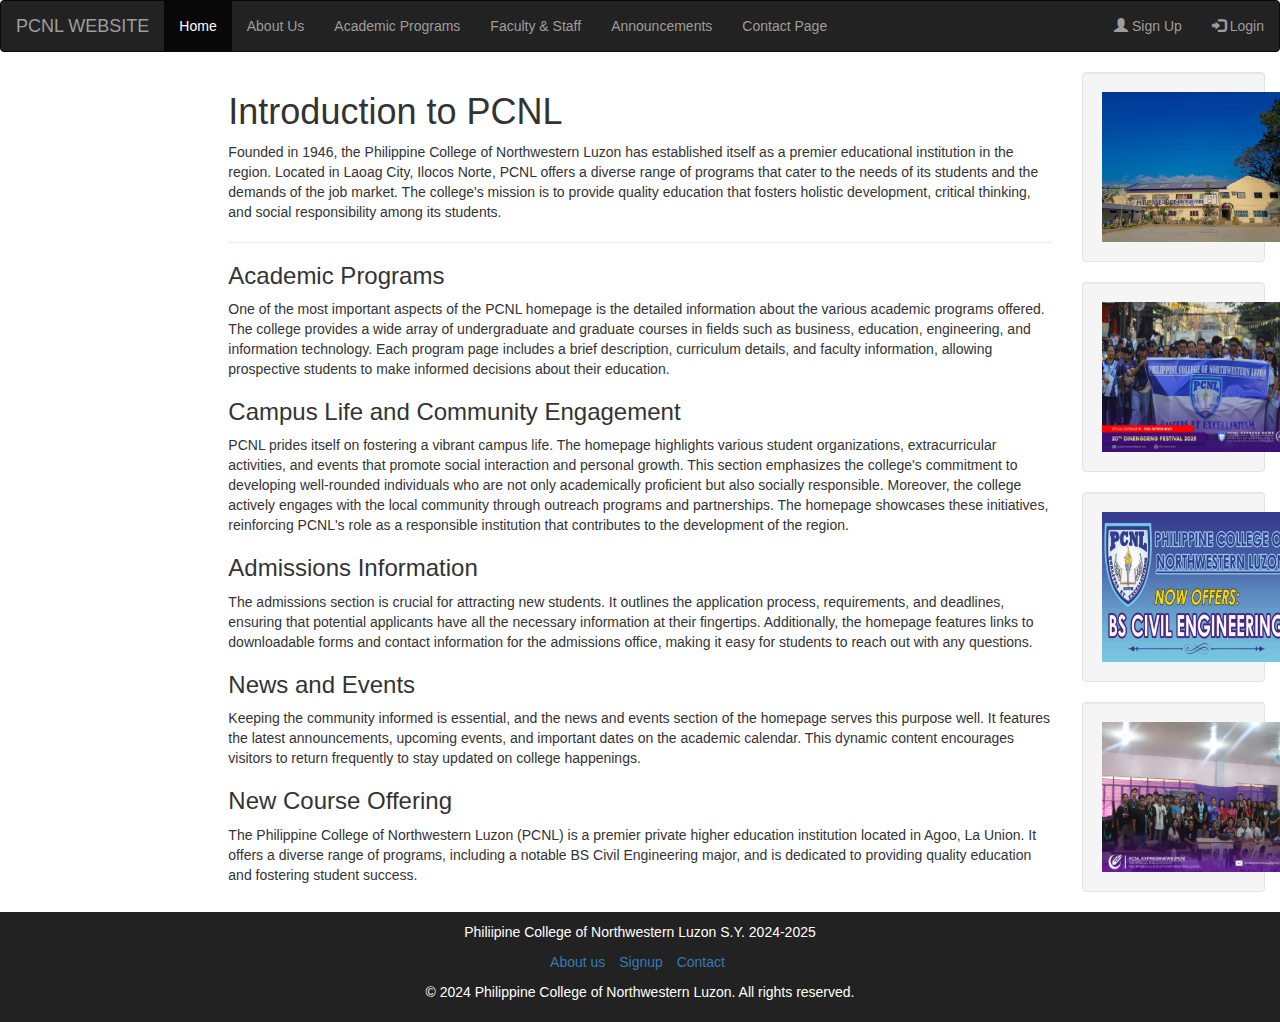
<file: index.html>
<!DOCTYPE html>
<html lang="en">
<head>
  <title>Bootstrap Example</title>
  <meta charset="utf-8">
  <meta name="viewport" content="width=device-width, initial-scale=1">
  <link rel="stylesheet" href="https://maxcdn.bootstrapcdn.com/bootstrap/3.4.1/css/bootstrap.min.css">
  <script src="https://ajax.googleapis.com/ajax/libs/jquery/3.7.1/jquery.min.js"></script>
  <script src="https://maxcdn.bootstrapcdn.com/bootstrap/3.4.1/js/bootstrap.min.js"></script>
  <style>
    .body{
    background-image: url("skwelahan.jpg");
      background-repeat: no-repeat;
      background-attachment: fixed;  
      background-size:cover;
      min-height: 100vh; /* Full height of screen */
  display: flex;
  flex-direction: column;
    }
  </style>
</head>
<body>
  <nav class="navbar navbar-inverse">
    <div class="container-fluid">
      <div class="navbar-header">
        <a class="navbar-brand" href="#">PCNL WEBSITE</a>
      </div>
      <ul class="nav navbar-nav">
        <li class="active"><a href="index.html">Home</a></li>
        <li><a href="aboutus.html">About Us</a></li>
        <li><a href="academic.html">Academic Programs</a></li>
        <li><a href="facultie.html">Faculty & Staff</a></li> 
        <li><a href="announcement.html">Announcements </a></li>
        <li><a href="contactpage.html">Contact Page</a></li>
      </ul>
      <ul class="nav navbar-nav navbar-right">
        <li><a href="signup.html"><span class="glyphicon glyphicon-user"></span> Sign Up</a></li>
        <li><a href="signup.html"><span class="glyphicon glyphicon-log-in"></span> Login</a></li>
      </ul>
    </div>
  </nav>

  
<div class="container-fluid text-center">    
  <div class="row content">
    <div class="col-sm-2">
      <div class="social-icons">
        <a href="https://www.facebook.com/" class="text-primary"><i class="fab fa-facebook-f"></i></a>
        <a href="https://www.instagram.com/" class="text-danger"><i class="fab fa-instagram"></i></a>
        <a href="https://www.x.com/" class="text-info"><i class="fab fa-twitter"></i></a>
    </div>
    </div>
    <div class="col-sm-8 text-left"> 
      <h1>Introduction to PCNL</h1>
      <p>Founded in 1946, the Philippine College of Northwestern Luzon has established itself as a premier educational institution in the region. Located in Laoag City, Ilocos Norte, PCNL offers a diverse range of programs that cater to the needs of its students and the demands of the job market. The college's mission is to provide quality education that fosters holistic development, critical thinking, and social responsibility among its students.</p>
      <hr>
      <h3>Academic Programs</h3>
      <p>One of the most important aspects of the PCNL homepage is the detailed information about the various academic programs offered. The college provides a wide array of undergraduate and graduate courses in fields such as business, education, engineering, and information technology. Each program page includes a brief description, curriculum details, and faculty information, allowing prospective students to make informed decisions about their education.</p>
      <h3>Campus Life and Community Engagement</h3>
      <p>PCNL prides itself on fostering a vibrant campus life. The homepage highlights various student organizations, extracurricular activities, and events that promote social interaction and personal growth. This section emphasizes the college's commitment to developing well-rounded individuals who are not only academically proficient but also socially responsible. Moreover, the college actively engages with the local community through outreach programs and partnerships. The homepage showcases these initiatives, reinforcing PCNL's role as a responsible institution that contributes to the development of the region.</p>
      <h3>Admissions Information</h3>
      <p>The admissions section is crucial for attracting new students. It outlines the application process, requirements, and deadlines, ensuring that potential applicants have all the necessary information at their fingertips. Additionally, the homepage features links to downloadable forms and contact information for the admissions office, making it easy for students to reach out with any questions.</p>
      <h3>News and Events</h3>
      <p>Keeping the community informed is essential, and the news and events section of the homepage serves this purpose well. It features the latest announcements, upcoming events, and important dates on the academic calendar. This dynamic content encourages visitors to return frequently to stay updated on college happenings.</p>
      <h3>New Course Offering</h3>
      <p>The Philippine College of Northwestern Luzon (PCNL) is a premier private higher education institution located in Agoo, La Union. It offers a diverse range of programs, including a notable BS Civil Engineering major, and is dedicated to providing quality education and fostering student success.</p>
      
    </div>
    <div class="col-sm-2">
      <div class="well">
      <img src="skwelahan.jpg" alt="img-responsive" style="height:150px;width:190px;">
      </div>
      <div class="well">
        <img src="dinengdeng.jpg" alt="img-responsive" style="height:150px;width:190px;">
      </div>
      <div class="well">
        <img src="bsce.jpg" alt="img-responsive" style="height:150px;width:190px;">
      </div>
      <div class="well">
        <img src="announcement.jpg" alt="img-responsive" style="height:150px;width:190px;">
      </div>
    </div>
  </div>
</div>
<style>

main {
  flex: 1; 
}

footer {
  background-color: #222; 
  color: white;
  text-align: center;
  padding: 10px 0;
}
</style>
<footer class="footer text-center">
  <div class="container">
      <p class="mb-1">Philiipine College of Northwestern Luzon S.Y. 2024-2025</p>
      <ul class="list-inline">
          <li class="list-inline-item"><a href="aboutus.html">About us</a></li>
          <li class="list-inline-item"><a href="signup.html">Signup</a></li>
          <li class="list-inline-item"><a href="contactpage.html">Contact</a></li>
      </ul>
      <div class="social-icons">
        <a href="https://www.facebook.com/" class="text-primary"><i class="fab fa-facebook-f"></i></a>
        <a href="https://www.instagram.com/" class="text-danger"><i class="fab fa-instagram"></i></a>
        <a href="https://www.x.com/" class="text-info"><i class="fab fa-twitter"></i></a>
    </div>
      <p class="mt-3 mb-0">&copy; 2024 Philippine College of Northwestern Luzon. All rights reserved.</p>
  </div>
</footer>

</body>
</html>
</file>
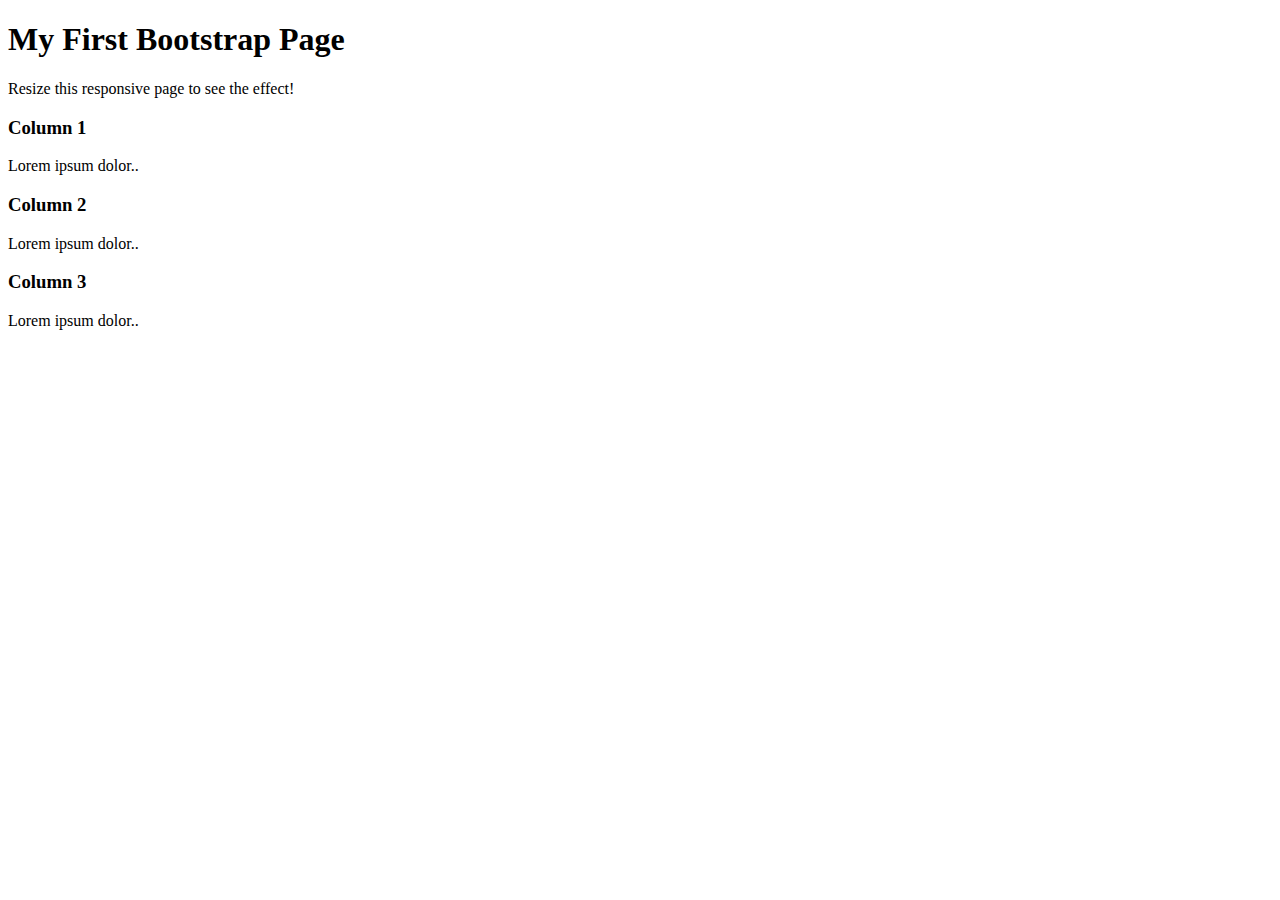
<file: css/index.html>
<!DOCTYPE html>
<html>
    <head>
        <title>RONEL</title>
        <body>
            <div class="jumbotron text-center">
  <h1>My First Bootstrap Page</h1>
  <p>Resize this responsive page to see the effect!</p>
</div>

<div class="container">
  <div class="row">
    <div class="col-sm-4">
      <h3>Column 1</h3>
      <p>Lorem ipsum dolor..</p>
    </div>
    <div class="col-sm-4">
      <h3>Column 2</h3>
      <p>Lorem ipsum dolor..</p>
    </div>
    <div class="col-sm-4">
      <h3>Column 3</h3>
      <p>Lorem ipsum dolor..</p>
    </div>
  </div>
</div>
        </body>
    </head>
</html>
</file>
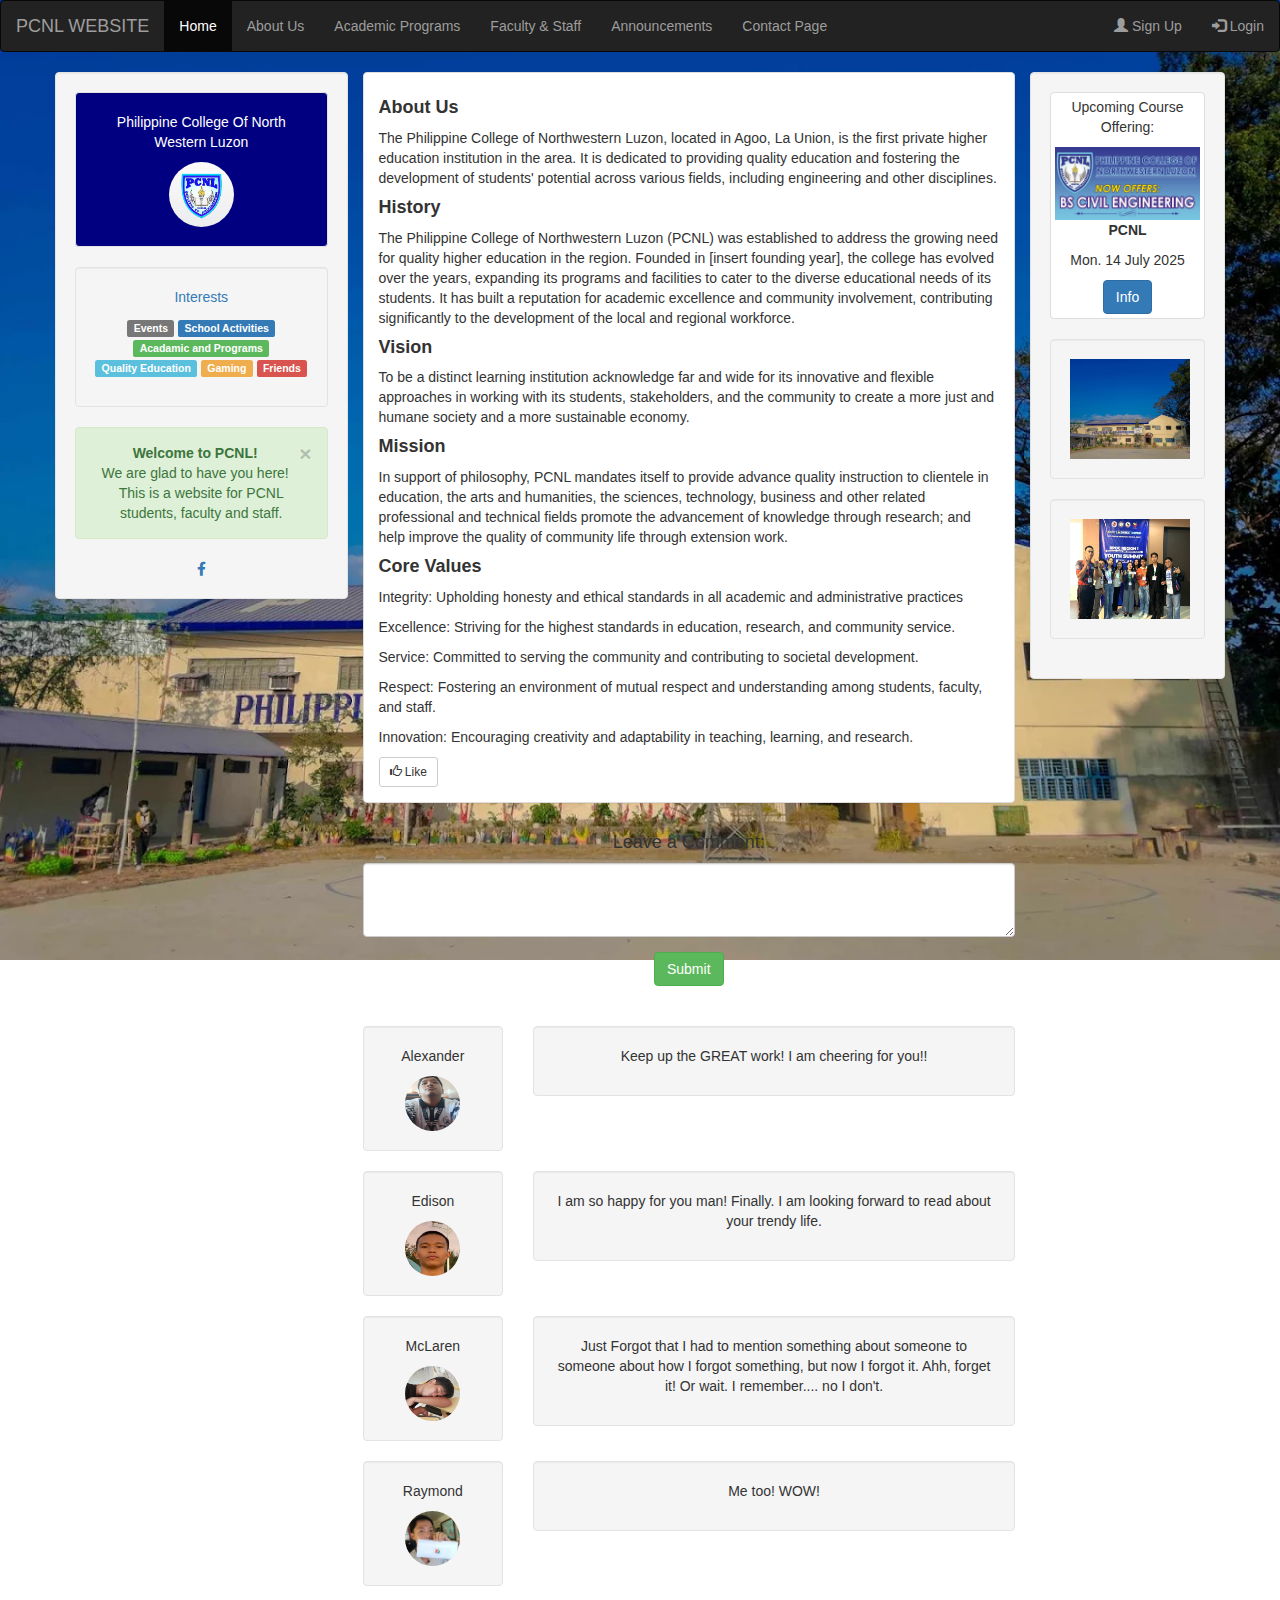
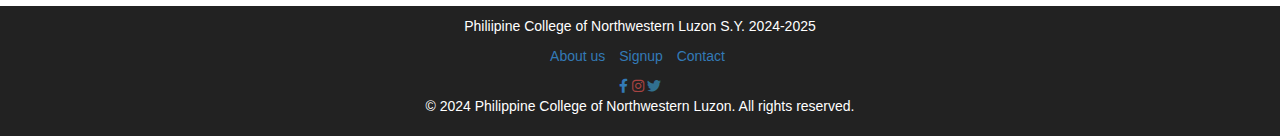
<file: aboutus.html>
<!DOCTYPE html>
<html lang="en">
<head>
  <body>
  <title>Bootstrap Example</title>
  <meta charset="utf-8">
  <meta name="viewport" content="width=device-width, initial-scale=1.0">
  <link rel="stylesheet" href="https://maxcdn.bootstrapcdn.com/bootstrap/3.4.1/css/bootstrap.min.css">
  <link rel="stylesheet" href="https://cdnjs.cloudflare.com/ajax/libs/font-awesome/6.0.0-beta3/css/all.min.css">
  <script src="https://ajax.googleapis.com/ajax/libs/jquery/3.7.1/jquery.min.js"></script>
  <script src="https://maxcdn.bootstrapcdn.com/bootstrap/3.4.1/js/bootstrap.min.js"></script>
</head>

<nav class="navbar navbar-inverse">
    <div class="container-fluid">
      <div class="navbar-header">
        <a class="navbar-brand" href="#">PCNL WEBSITE</a>
      </div>
      <ul class="nav navbar-nav">
        <li class="active"><a href="index.html">Home</a></li>
        <li><a href="aboutus.html">About Us</a></li>
        <li><a href="academic.html">Academic Programs</a></li>
        <li><a href="facultie.html">Faculty & Staff</a></li> 
        <li><a href="announcement.html">Announcements </a></li>
        <li><a href="contactpage.html">Contact Page</a></li>
      </ul>
      <ul class="nav navbar-nav navbar-right">
        <li><a href="signup.html"><span class="glyphicon glyphicon-user"></span> Sign Up</a></li>
        <li><a href="signup.html"><span class="glyphicon glyphicon-log-in"></span> Login</a></li>
      </ul>
    </div>
  </nav>
  <style>
         
    body {
      background-image: url('skwelahan.jpg');
      background-repeat: no-repeat;
      background-attachment: fixed;  
      background-size:cover;
    }
    </style>
 <div class="container text-center">    
  <div class="row">
    <div class="col-sm-3 well">
      <div class="well" style="background-color:navy;">
        <p style="color:white">Philippine College Of North Western Luzon</p>
        <img src="logo.jpg" class="img-circle" height="65" width="65" alt="Avatar">
      </div>
      <div class="well">
        <p><a href="#">Interests</a></p>
        <p>
          <span class="label label-default">Events</span>
          <span class="label label-primary">School Activities</span>
          <span class="label label-success">Acadamic and Programs</span>
          <span class="label label-info">Quality Education</span>
          <span class="label label-warning">Gaming</span>
          <span class="label label-danger">Friends</span>
        </p>
      </div>
      <div class="alert alert-success fade in">
        <a href="#" class="close" data-dismiss="alert" aria-label="close">×</a>
        <p><strong>Welcome to PCNL!</strong></p>
        We are glad to have you here! This is a website for PCNL students, faculty and staff. 
      </div>
      <a href="https://www.facebook.com/pcnlsscupdates" class="text-primary"><i class="fab fa-facebook-f"></i></a>
    </div>
    <div class="col-sm-7">
    
      <div class="row">
        <div class="col-sm-12">
          <div class="panel panel-default text-left">
            <div class="panel-body">
              <h4 style="font-weight: bold;"contenteditable="true">About Us</h4>
              <p>The Philippine College of Northwestern Luzon, located in Agoo, La Union, is the first private higher education institution in the area. It is dedicated to providing quality education and fostering the development of students' potential across various fields, including engineering and other disciplines.</p>
              <h4  style="font-weight: bold;"contenteditable="true">History</h4>
              <p>The Philippine College of Northwestern Luzon (PCNL) was established to address the growing need for quality higher education in the region. Founded in [insert founding year], the college has evolved over the years, expanding its programs and facilities to cater to the diverse educational needs of its students. It has built a reputation for academic excellence and community involvement, contributing significantly to the development of the local and regional workforce.</p>
              <h4 style="font-weight: bold;">Vision</h4>
              <p>To be a distinct learning institution acknowledge far and wide for its innovative and flexible approaches in working with its students, stakeholders, and the community to create a more just and humane society and a more sustainable economy.</p>
              <h4 style="font-weight: bold;">Mission</h4>
              <p>In support of philosophy, PCNL mandates itself to provide advance quality instruction to clientele in education, the arts and humanities, the sciences, technology, business and other related professional and technical fields promote the advancement of knowledge through research; and help improve the quality of community life through extension work.</p>
              <h4 style="font-weight: bold;">Core Values</h4>
                <p>Integrity: Upholding honesty and ethical standards in all academic and administrative practices</p>
                <p>Excellence: Striving for the highest standards in education, research, and community service.</p>
                <p>Service: Committed to serving the community and contributing to societal development.</p>
                <p>Respect: Fostering an environment of mutual respect and understanding among students, faculty, and staff.</p>
                <p>Innovation: Encouraging creativity and adaptability in teaching, learning, and research.</p>
              <button type="button" class="btn btn-default btn-sm">
                <span class="glyphicon glyphicon-thumbs-up"></span> Like
              </button>     
            </div>
          </div>
        </div>
      </div>
      <h4>Leave a Comment:</h4>
      <form role="form">
        <div class="form-group">
          <textarea class="form-control" rows="3" required></textarea>
        </div>
        <button type="submit" class="btn btn-success">Submit</button>
      </form>
      <br><br>
      
      <div class="row">
        <div class="col-sm-3">
          <div class="well">
           <p>Alexander</p>
           <img src="bulog.jpg" class="img-circle" height="55" width="55" alt="Avatar">
          </div>
        </div>
        <div class="col-sm-9">
          <div class="well">
            <p>Keep up the GREAT work! I am cheering for you!!</p>
          </div>
        </div>
      </div>
      <div class="row">
        <div class="col-sm-3">
          <div class="well">
           <p>Edison</p>
           <img src="edison.jpg" class="img-circle" height="55" width="55" alt="Avatar">
          </div>
        </div>
        <div class="col-sm-9">
          <div class="well">
            <p>I am so happy for you man! Finally. I am looking forward to read about your trendy life.</p>
          </div>
        </div>
      </div>
      <div class="row">
        <div class="col-sm-3">
          <div class="well">
           <p>McLaren</p>
           <img src="mclaren.jpg" class="img-circle" height="55" width="55" alt="Avatar">
          </div>
        </div>
        <div class="col-sm-9">
          <div class="well">
            <p>Just Forgot that I had to mention something about someone to someone about how I forgot something, but now I forgot it. Ahh, forget it! Or wait. I remember.... no I don't.</p>
          </div>
        </div>
      </div>
      <div class="row">
        <div class="col-sm-3">
          <div class="well">
           <p>Raymond</p>
           <img src="raymond.jpg" class="img-circle" height="55" width="55" alt="Avatar">
          </div>
        </div>
        <div class="col-sm-9">
          <div class="well">
            <p>Me too! WOW!</p>
          </div>
        </div>
      </div>     
    </div>
    <div class="col-sm-2 well">
      <div class="thumbnail">
        <p>Upcoming Course Offering:</p>
        <img src="bsce.jpg" alt="Civil Engineering" width="400" height="300">
        <p><strong>PCNL</strong></p>
        <p>Mon. 14 July 2025</p>
        <button class="btn btn-primary">Info</button>
      </div>      
      <div class="well">
        <img src="skwelahan.jpg" alt="img-responsive" style="height:100px;width:120px;">
      </div>
      <div class="well">
        <img src="4.jpg" alt="img-responsive" style="height:100px;width:120px;">
      </div>
    </div>
  </div>
</div>

  <style>
    body {
    min-height: 100vh; /* Full height of screen */
    display: flex;
    flex-direction: column;
}

main {
    flex: 1; 
}

footer {
    background-color: #222; 
    color: white;
    text-align: center;
    padding: 10px 0;
}
  </style>
  <footer class="footer text-center">
    <div class="container">
        <p class="mb-1">Philiipine College of Northwestern Luzon S.Y. 2024-2025</p>
        <ul class="list-inline">
            <li class="list-inline-item"><a href="aboutus.html">About us</a></li>
            <li class="list-inline-item"><a href="signup.html">Signup</a></li>
            <li class="list-inline-item"><a href="contactpage.html">Contact</a></li>
        </ul>
        <div class="social-icons">
          <a href="https://www.facebook.com/" class="text-primary"><i class="fab fa-facebook-f"></i></a>
          <a href="https://www.instagram.com/" class="text-danger"><i class="fab fa-instagram"></i></a>
          <a href="https://www.x.com/" class="text-info"><i class="fab fa-twitter"></i></a>
      </div>
        <p class="mt-3 mb-0">&copy; 2024 Philippine College of Northwestern Luzon. All rights reserved.</p>
    </div>
  </footer>
</file>
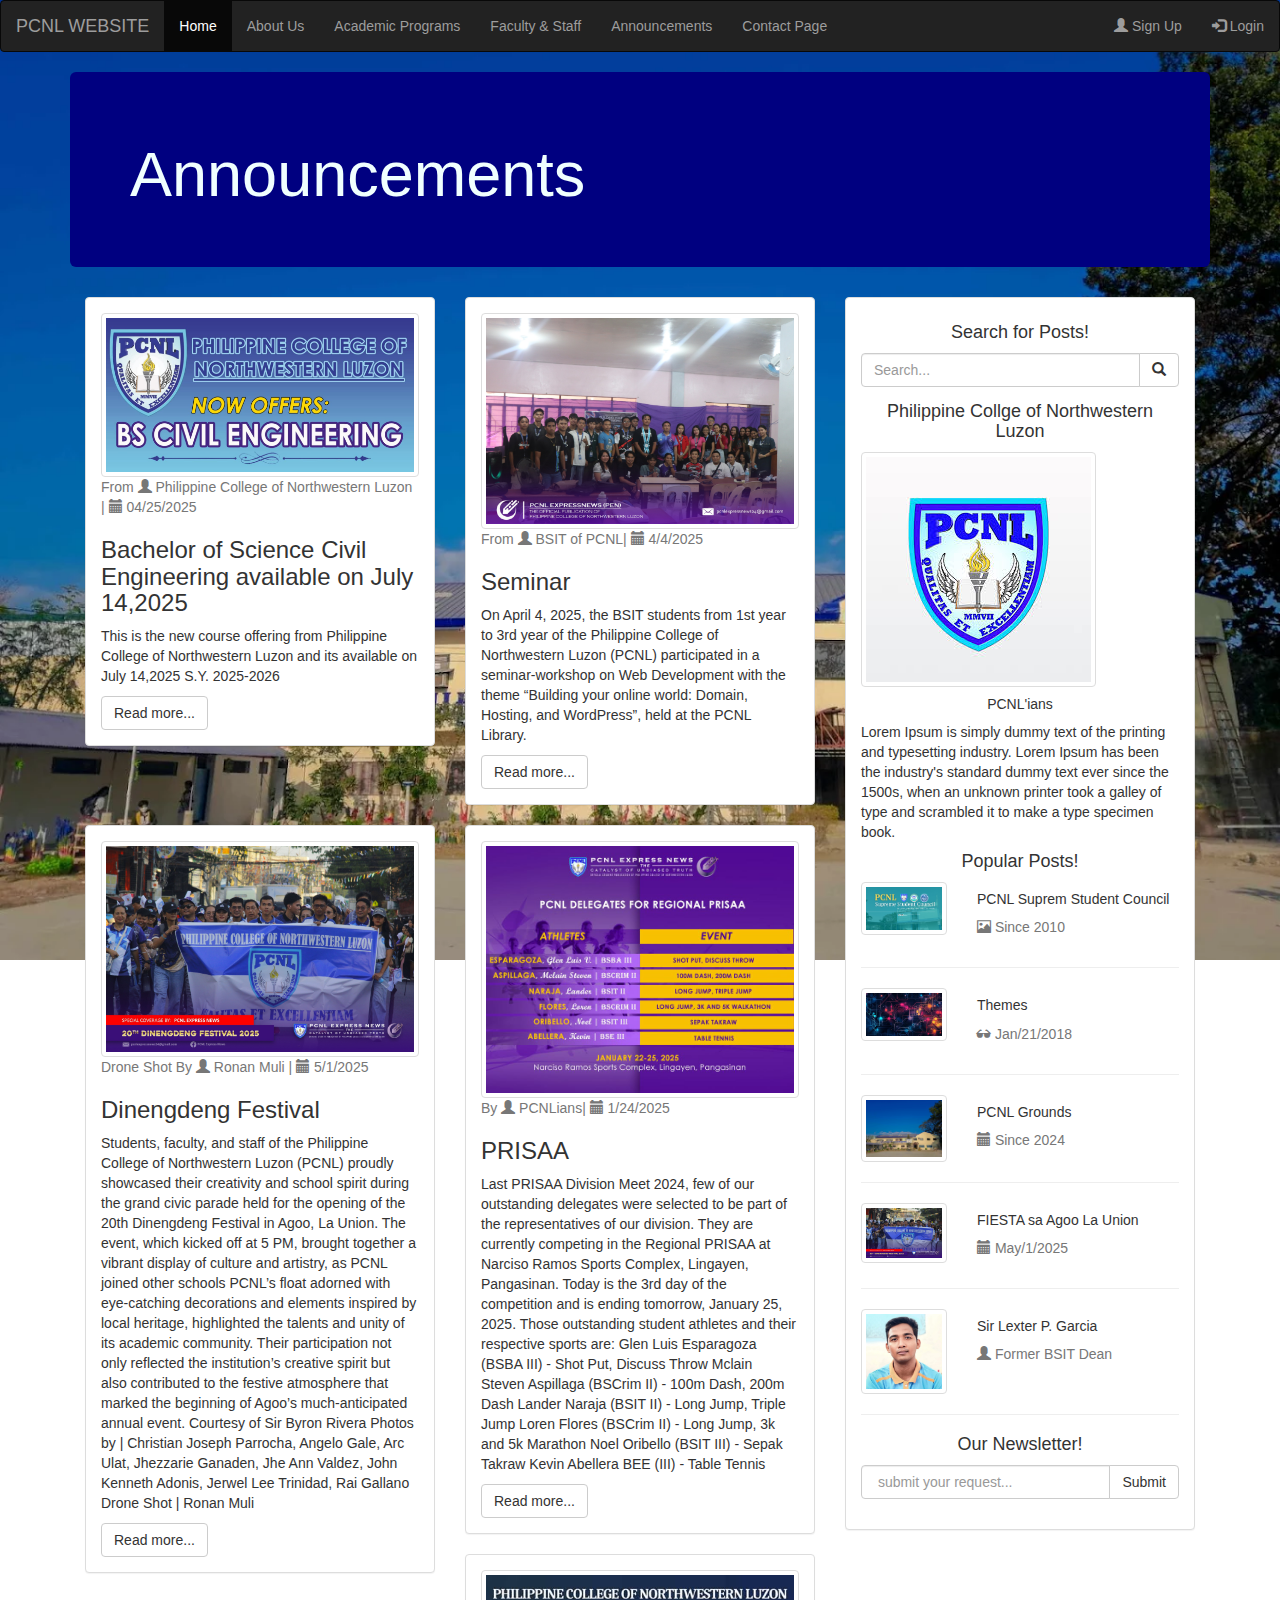
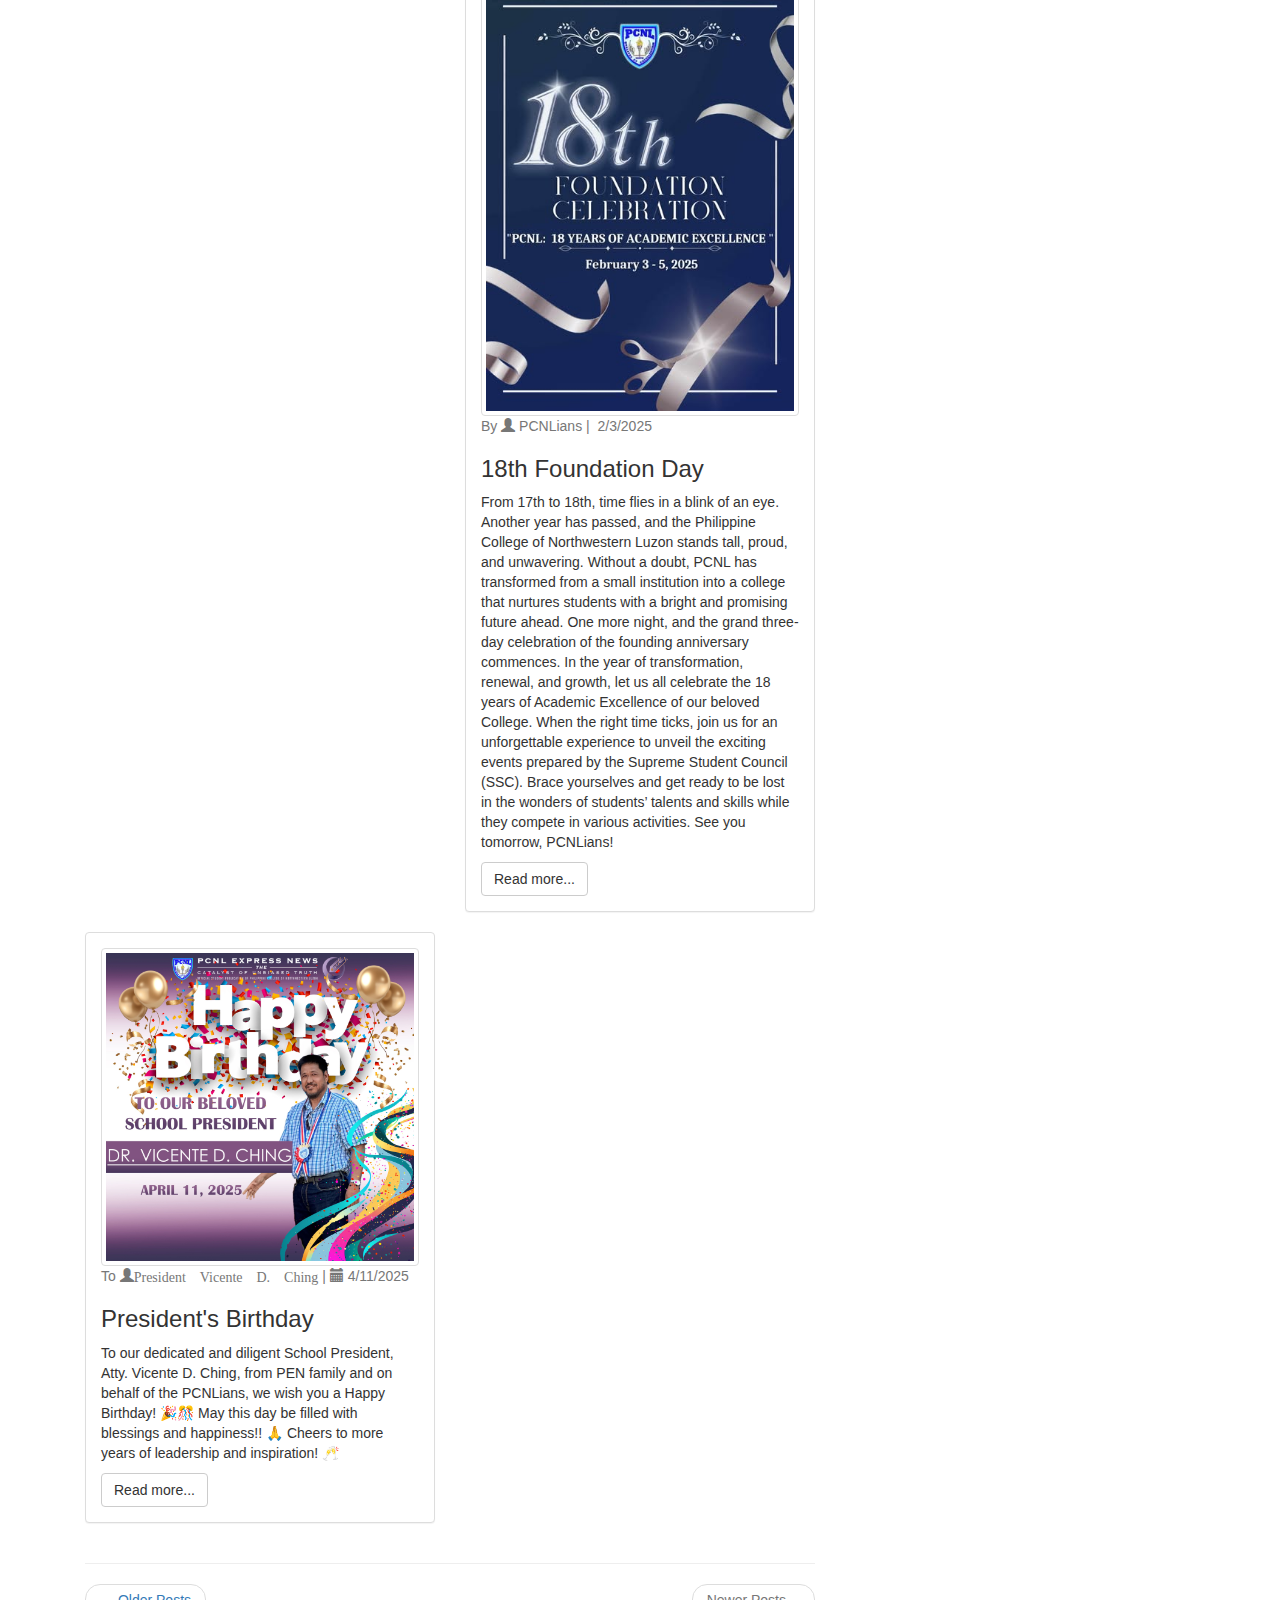
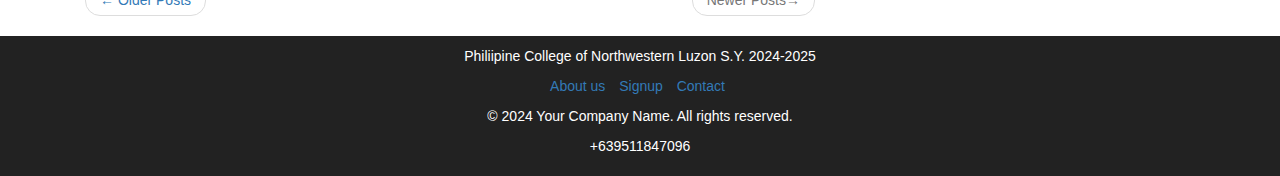
<file: announcement.html>
<!DOCTYPE html>
<html lang="en">
<head>
  <body>
  <title>Bootstrap Example</title>
  <meta charset="utf-8">
  <meta name="viewport" content="width=device-width, initial-scale=1.0">
  <link rel="stylesheet" href="https://maxcdn.bootstrapcdn.com/bootstrap/3.4.1/css/bootstrap.min.css">
  <script src="https://ajax.googleapis.com/ajax/libs/jquery/3.7.1/jquery.min.js"></script>
  <script src="https://maxcdn.bootstrapcdn.com/bootstrap/3.4.1/js/bootstrap.min.js"></script>
</head>
</body>
<nav class="navbar navbar-inverse">
    <div class="container-fluid">
      <div class="navbar-header">
        <a class="navbar-brand" href="#">PCNL WEBSITE</a>
      </div>
      <ul class="nav navbar-nav">
        <li class="active"><a href="index.html">Home</a></li>
        <li><a href="aboutus.html">About Us</a></li>
        <li><a href="academic.html">Academic Programs</a></li>
        <li><a href="facultie.html">Faculty & Staff</a></li> 
        <li><a href="announcement.html">Announcements </a></li>
        <li><a href="contactpage.html">Contact Page</a></li>
      </ul>
      <ul class="nav navbar-nav navbar-right">
        <li><a href="signup.html"><span class="glyphicon glyphicon-user"></span> Sign Up</a></li>
        <li><a href="signup.html"><span class="glyphicon glyphicon-log-in"></span> Login</a></li>
      </ul>
    </div>
  </nav>
  <style>
         
    body {
      background-image: url('skwelahan.jpg');
      background-repeat: no-repeat;
      background-attachment: fixed;  
      background-size:cover;
    }
    </style>
    <style>
        body {
          display: flex;
          flex-direction: column;
        }
        main {
      flex: 1; 
    }
    
    footer {
      background-color: #222; 
      color: white;
      text-align: center;
      padding: 10px 0;
    }
      </style>
    </head>
    
    <body>
      <section class="container">
        <div class="jumbotron" style="background-color: navy;">
          <h1 style="color: azure;">Announcements</h1>
        </div>
      </section>
      
      <div class="container">
        <div class="col-sm-6 col-md-8 col-lg-8">
          <div class="row">
            <div class="col-xs-12 col-sm-12 col-md-6 col-lg-6">
              <div class="panel panel-default">
                <div class="panel-body">
                  <img src="bsce.jpg" alt="" class="img-thumbnail img-responsive">
                  <p class="text-muted">From <span class="glyphicon glyphicon-user" aria-hidden="true"></span> Philippine College of Northwestern Luzon | <span class="glyphicon glyphicon-calendar" aria-hidden="true"></span> 04/25/2025</p>
                  <h3>Bachelor of Science Civil Engineering available on July 14,2025</h3>
                  <p>This is the new course offering from Philippine College of Northwestern Luzon and its available on July 14,2025 S.Y. 2025-2026</p>
                  <a href="javascript: void(0);" class="btn btn-default">Read more...</a>
                </div>
              </div>
            </div>
            <div class="col-xs-12 col-sm-12 col-md-6 col-lg-6">
              <div class="panel panel-default">
                <div class="panel-body">
                  <img src="announcement.jpg" alt="" class="img-thumbnail img-responsive">
                  <p class="text-muted">From <span class="glyphicon glyphicon-user" aria-hidden="true"></span> BSIT of PCNL| <span class="glyphicon glyphicon-calendar" aria-hidden="true"></span> 4/4/2025</p>
                  <h3>Seminar</h3>
                  <p>On April 4, 2025, the BSIT students from 1st year to 3rd year of the Philippine College of Northwestern Luzon (PCNL) participated in a seminar-workshop on Web Development with the theme “Building your online world: Domain, Hosting, and WordPress”, held at the PCNL Library.</p>
                  <a href="javascript: void(0);" class="btn btn-default">Read more...</a>
                </div>
              </div>
            </div>
            <div class="col-xs-12 col-sm-12 col-md-6 col-lg-6">
              <div class="panel panel-default">
                <article class="panel-body">
                  <img src="dinengdeng.jpg" alt="" class="img-thumbnail img-responsive">
                  <p class="text-muted">Drone Shot By <span class="glyphicon glyphicon-user" aria-hidden="true"></span> Ronan Muli | <span class="glyphicon glyphicon-calendar" aria-hidden="true"></span> 5/1/2025</p>
                  <h3>Dinengdeng Festival</h3>
                  <p>Students, faculty, and staff of the Philippine College of Northwestern Luzon (PCNL) proudly showcased their creativity and school spirit during the grand civic parade held for the opening of the 20th Dinengdeng Festival in Agoo, La Union. The event, which kicked off at 5 PM, brought together a vibrant display of culture and artistry, as PCNL joined other schools PCNL’s float adorned with eye-catching decorations and elements inspired by local heritage, highlighted the talents and unity of its academic community. Their participation not only reflected the institution’s creative spirit but also contributed to the festive atmosphere that marked the beginning of Agoo’s much-anticipated annual event.
                    Courtesy of Sir Byron Rivera
                    Photos by | Christian Joseph Parrocha, Angelo Gale, Arc Ulat, Jhezzarie Ganaden, Jhe Ann Valdez, John Kenneth Adonis, Jerwel Lee Trinidad, Rai Gallano
                    Drone Shot | Ronan Muli</p>
                  <a href="javascript: void(0);" class="btn btn-default">Read more...</a>
                </article>
              </div>
            </div>
            
            <div class="col-xs-12 col-sm-12 col-md-6 col-lg-6">
              <div class="panel panel-default">
                <article class="panel-body">
                  <img src="prisaa.jpg" alt="Images" class="img-thumbnail img-responsive">
                  <p class="text-muted">By <span class="glyphicon glyphicon-user" aria-hidden="true"></span> PCNLians| <span class="glyphicon glyphicon-calendar" aria-hidden="true"></span> 1/24/2025</p>
                  <h3>PRISAA</h3>
                  <p>Last PRISAA Division Meet 2024, few of our outstanding delegates were selected to be part of the representatives of our division. They are currently competing in the Regional PRISAA at Narciso Ramos Sports Complex, Lingayen, Pangasinan. Today is the 3rd day of the competition and is ending tomorrow, January 25, 2025.
                    Those outstanding student athletes and their respective sports are:
                    Glen Luis Esparagoza (BSBA III) - Shot Put, Discuss Throw 
                    Mclain Steven Aspillaga (BSCrim II) - 100m Dash, 200m Dash
                    Lander Naraja (BSIT II) - Long Jump, Triple Jump
                    Loren Flores (BSCrim II) - Long Jump, 3k and 5k Marathon
                    Noel Oribello (BSIT III) - Sepak Takraw 
                    Kevin Abellera BEE (III) - Table Tennis </p>
                  <a href="javascript: void(0);" class="btn btn-default">Read more...</a>
                </article>
              </div>
            </div>
            
            <div class="col-xs-12 col-sm-12 col-md-6 col-lg-6">
              <div class="panel panel-default">
                <article class="panel-body">
                  <img src="foundation7.jpg" alt="" class="img-thumbnail img-responsive">
                  <p class="text-muted">By <span class="glyphicon glyphicon-user" aria-hidden="true"></span> PCNLians | <span class="glyphicon glyphicon-school" aria-hidden="true"></span> 2/3/2025</p>
                  <h3>18th Foundation Day</h3>
                  <p>From 17th to 18th, time flies in a blink of an eye. Another year has passed, and the Philippine College of Northwestern Luzon stands tall, proud, and unwavering. Without a doubt, PCNL has transformed from a small institution into a college that nurtures students with a bright and promising future ahead. 
                    One more night, and the grand three-day celebration of the founding anniversary commences. In the year of transformation, renewal, and growth, let us all celebrate the 18 years of Academic Excellence of our beloved College. 
                    When the right time ticks, join us for an unforgettable experience to unveil the exciting events prepared by the Supreme Student Council (SSC). Brace yourselves and get ready to be lost in the wonders of students’ talents and skills while they compete in various activities. 
                    See you tomorrow, PCNLians!</p>
                  <a href="javascript: void(0);" class="btn btn-default">Read more...</a>
                </article>
              </div>
            </div>
            <div class="col-xs-12 col-sm-12 col-md-6 col-lg-6">
              <div class="panel panel-default">
                <article class="panel-body">
                  <img src="president.jpg" alt="" class="img-thumbnail img-responsive">
                  <p class="text-muted">To <span class="glyphicon glyphicon-user" aria-hidden="true">President Vicente D. Ching</span>  | <span class="glyphicon glyphicon-calendar" aria-hidden="true"></span> 4/11/2025</p>
                  <h3>President's Birthday</h3>
                  <p>To our dedicated and diligent School President, Atty. Vicente D. Ching, from PEN family and on behalf of the PCNLians, we wish you a Happy Birthday! 🎉🎊
                    May this day be filled with blessings and happiness!! 🙏 Cheers to more years of leadership and inspiration! 🥂</p>
                  <a href="javascript: void(0);" class="btn btn-default">Read more...</a>
                </article>
              </div>
            </div>
          </div>
          <hr>
          <div>
            <nav aria-label="...">
              <ul class="pager">
                <li class="previous"><a href="#"><span aria-hidden="true">←</span> Older Posts</a></li>
                <li class="next disabled"><a href="#">Newer Posts<span aria-hidden="true">→</span></a></li>
              </ul>
            </nav>
          </div>
      
        </div>
      
        <div class="col-sm-6 col-md-4 col-lg-4">
          <div class="panel panel-default">
            <div class="panel-body">
      
              <h4 class="text-center">Search for Posts!</h4>
              <form role="Form" method="GET" action="" accept-charset="UTF-8">
                <div class="form-group">
                  <div class="input-group">
                    <input class="form-control" type="text" name="search" placeholder="Search..." required/>
                    <span class="input-group-btn">
                      <button class="btn btn-default" type="submit"><span class="glyphicon glyphicon-search" aria-hidden="true"></span></button>
                    </span>
                  </div>
                </div>
              </form>
      
              <h4 class="text-center">Philippine Collge of Northwestern Luzon</h4>
              <img src="logo.jpg" alt="" class="img-thumbnail img-responsive">
              <h5 class="text-center">PCNL'ians</h5>
              <p>Lorem Ipsum is simply dummy text of the printing and typesetting industry. Lorem Ipsum has been the industry's standard dummy text ever since the 1500s, when an unknown printer took a galley of type and scrambled it to make a type specimen book.</p>
      
              <h4 class="text-center">Popular Posts!</h4>
              <div class="row">
                <div class="col-xs-4 col-sm-4 col-md-4 col-lg-4">
                  <img src="pcnl.png" alt="" class="img-thumbnail img-responsive">
                </div>
                <div class="col-xs-8 col-sm-8 col-md-8 col-lg-8">
                  <h5>PCNL Suprem Student Council</h5>
                  <p class="text-muted"><span class="glyphicon glyphicon-picture" aria-hidden="true"></span> Since 2010</p>
                </div>
              </div>
              <hr>
              <div class="row">
                <div class="col-xs-4 col-sm-4 col-md-4 col-lg-4">
                  <img src="ronel.jpg" alt="" class="img-thumbnail img-responsive">
                </div>
                <div class="col-xs-8 col-sm-8 col-md-8 col-lg-8">
                  <h5>Themes</h5>
                  <p class="text-muted"><span class="glyphicon glyphicon-sunglasses" aria-hidden="true"></span> Jan/21/2018</p>
                </div>
              </div>
              <hr>
              <div class="row">
                <div class="col-xs-4 col-sm-4 col-md-4 col-lg-4">
                  <img src="skwelahan.jpg" alt="" class="img-thumbnail img-responsive">
                </div>
                <div class="col-xs-8 col-sm-8 col-md-8 col-lg-8">
                  <h5>PCNL Grounds</h5>
                  <p class="text-muted"><span class="glyphicon glyphicon-calendar" aria-hidden="true"></span> Since 2024</p>
                </div>
              </div>
              <hr>
              <div class="row">
                <div class="col-xs-4 col-sm-4 col-md-4 col-lg-4">
                  <img src="dinengdeng.jpg" alt="" class="img-thumbnail img-responsive">
                </div>
                <div class="col-xs-8 col-sm-8 col-md-8 col-lg-8">
                  <h5>FIESTA sa Agoo La Union</h5>
                  <p class="text-muted"><span class="glyphicon glyphicon-calendar" aria-hidden="true"></span> May/1/2025</p>
                </div>
              </div>
              <hr>
              <div class="row">
                <div class="col-xs-4 col-sm-4 col-md-4 col-lg-4">
                  <img src="sirlex.jpg" alt="" class="img-thumbnail img-responsive">
                </div>
                <div class="col-xs-8 col-sm-8 col-md-8 col-lg-8">
                  <h5>Sir Lexter P. Garcia</h5>
                  <p class="text-muted"><span class="glyphicon glyphicon-user" aria-hidden="true"></span> Former BSIT Dean</p>
                </div>
              </div>
              <hr>
      
              <h4 class="text-center">Our Newsletter!</h4>
              <form role="Form" method="GET" action="" accept-charset="UTF-8">
                <div class="form-group">
                  <div class="input-group">
                    <input class="form-control" type="text" name="search" placeholder=" submit your request..." required/>
                    <span class="input-group-btn">
                      <button class="btn btn-default" type="submit">Submit</button>
                    </span>
                  </div>
                </div>
              </form>
            </div>
          </div>
        </div>
      </div>
     
      <footer class="footer text-center">
        <div class="container">
            <p class="mb-1">Philiipine College of Northwestern Luzon S.Y. 2024-2025</p>
            <ul class="list-inline">
                <li class="list-inline-item"><a href="aboutus.html">About us</a></li>
                <li class="list-inline-item"><a href="signup.html">Signup</a></li>
                <li class="list-inline-item"><a href="contactpage.html">Contact</a></li>
            </ul>
            <div class="social-icons">
              <a href="https://www.facebook.com/" class="text-primary"><i class="fab fa-facebook-f"></i></a>
              <a href="https://www.instagram.com/" class="text-danger"><i class="fab fa-instagram"></i></a>
              <a href="https://www.x.com/" class="text-info"><i class="fab fa-twitter"></i></a>
          </div>
            <p class="mt-3 mb-0">&copy; 2024 Your Company Name. All rights reserved.</p>
            <p class="mt-3 mb-0">+639511847096</p>
        </div>
      </footer>
</file>
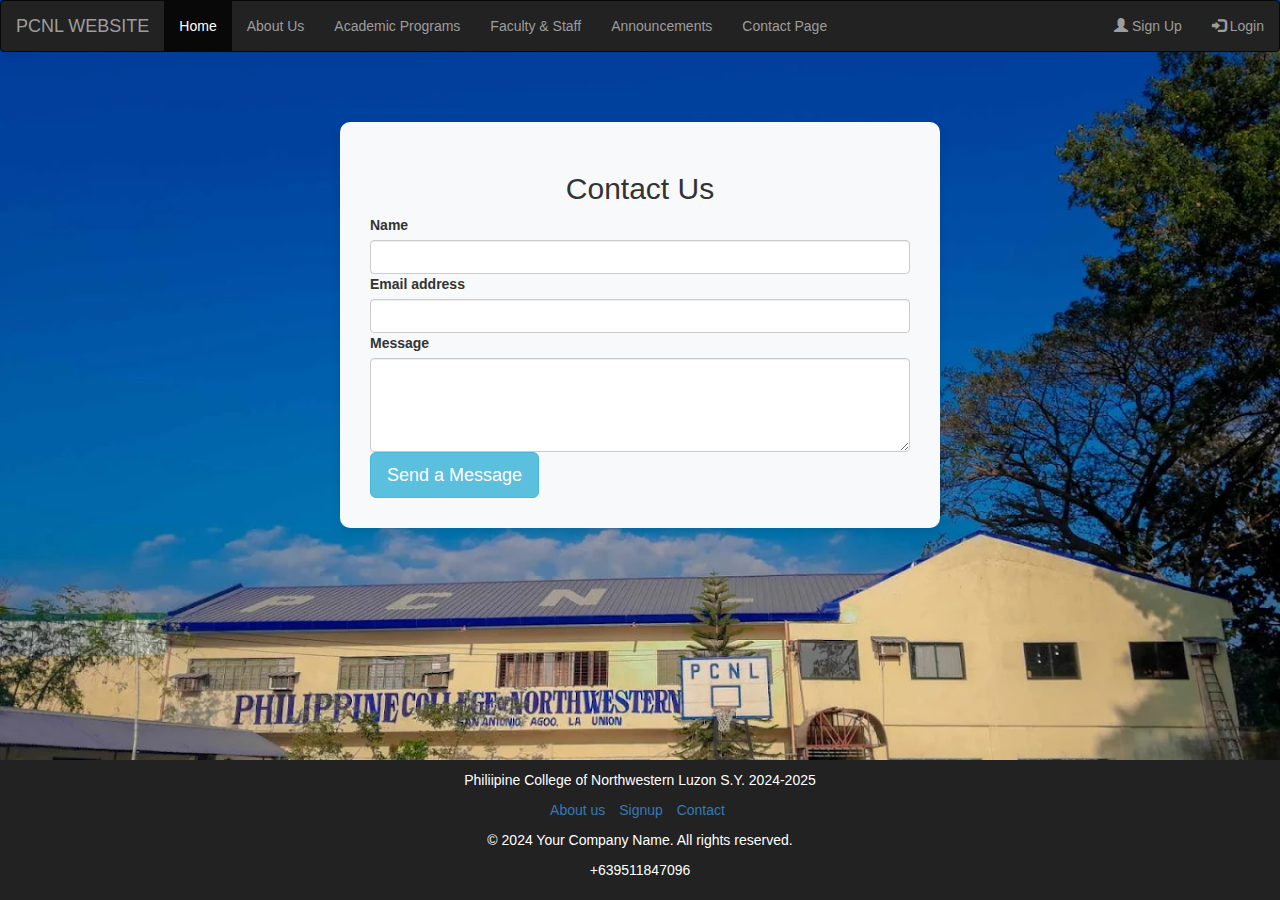
<file: contactpage.html>
<!DOCTYPE html>
<html lang="en">
<head>
  <body>
  <title>Bootstrap Example</title>
  <meta charset="utf-8">
  <meta name="viewport" content="width=device-width, initial-scale=1.0">
  <link rel="stylesheet" href="https://maxcdn.bootstrapcdn.com/bootstrap/3.4.1/css/bootstrap.min.css">
  <script src="https://ajax.googleapis.com/ajax/libs/jquery/3.7.1/jquery.min.js"></script>
  <script src="https://maxcdn.bootstrapcdn.com/bootstrap/3.4.1/js/bootstrap.min.js"></script>
</head>
</body>
<nav class="navbar navbar-inverse">
    <div class="container-fluid">
      <div class="navbar-header">
        <a class="navbar-brand" href="#">PCNL WEBSITE</a>
      </div>
      <ul class="nav navbar-nav">
        <li class="active"><a href="index.html">Home</a></li>
        <li><a href="aboutus.html">About Us</a></li>
        <li><a href="academic.html">Academic Programs</a></li>
        <li><a href="facultie.html">Faculty & Staff</a></li> 
        <li><a href="announcement.html">Announcements </a></li>
        <li><a href="contactpage.html">Contact Page</a></li>
      </ul>
      <ul class="nav navbar-nav navbar-right">
        <li><a href="signup.html"><span class="glyphicon glyphicon-user"></span> Sign Up</a></li>
        <li><a href="signup.html"><span class="glyphicon glyphicon-log-in"></span> Login</a></li>
      </ul>
    </div>
  </nav>
  <style>
         
    body {
      background-image: url('skwelahan.jpg');
      background-repeat: no-repeat;
      background-attachment: fixed;  
      background-size:cover;
    }
    </style>
  <style>
    body {
      display: flex;
      flex-direction: column;
      min-height: 100vh;
    }
    main {
      flex: 1;
    }
    .contact-form {
      max-width: 600px;
      margin: 50px auto;
      background: #f8f9fa;
      padding: 30px;
      border-radius: 10px;
      box-shadow: 0px 4px 10px rgba(0, 0, 0, 0.1);
    }
    main {
  flex: 1; 
}

footer {
  background-color: #222; 
  color: white;
  text-align: center;
  padding: 10px 0;
}
  </style>
</head>

<body>

  <!-- Contact Form Section -->
  <main class="d-flex flex-column justify-content-center align-items-center">
    <div class="contact-form">
      <h2 class="text-center mb-4">Contact Us</h2>
      <form id="contactForm">
        <div class="mb-3">
          <label for="name" class="form-label">Name</label>
          <input type="text" class="form-control" id="name" required>
        </div>

        <div class="mb-3">
          <label for="email" class="form-label">Email address</label>
          <input type="email" class="form-control" id="email" required>
        </div>

        <div class="mb-3">
          <label for="message" class="form-label">Message</label>
          <textarea class="form-control" id="message" rows="4" required></textarea>
        </div>

        <div class="d-grid gap-2">
          <button type="button" class="btn btn-info btn-lg" data-toggle="modal" data-target="#myModal">Send a Message</button>

          <!-- Modal -->
          <div id="myModal" class="modal fade" role="dialog">
            <div class="modal-dialog">
          
              <!-- Modal content-->
              <div class="modal-content">
                <div class="modal-header">
                  <button type="button" class="close" data-dismiss="modal">&times;</button>
                  <h4 class="modal-title">Giving a Feedback</h4>
                </div>
                <div class="modal-body">
                  <h4>Please give a Feedback</h4>
                  <textarea class="form-control" id="message" rows="4" required></textarea>
                  <button type="button" class="btn">Send feedback</button>
                </div>
                <div class="modal-footer">
                  <button type="button" class="btn btn-default" data-dismiss="modal">Close</button>
                </div>
              </div>
          
            </div>
          </div>
        </div>
      </form>
    </div>
  </main>

  <footer class="footer text-center">
    <div class="container">
        <p class="mb-1">Philiipine College of Northwestern Luzon S.Y. 2024-2025</p>
        <ul class="list-inline">
            <li class="list-inline-item"><a href="aboutus.html">About us</a></li>
            <li class="list-inline-item"><a href="signup.html">Signup</a></li>
            <li class="list-inline-item"><a href="contactpage.html">Contact</a></li>
        </ul>
        <div class="social-icons">
          <a href="https://www.facebook.com/" class="text-primary"><i class="fab fa-facebook-f"></i></a>
          <a href="https://www.instagram.com/" class="text-danger"><i class="fab fa-instagram"></i></a>
          <a href="https://www.x.com/" class="text-info"><i class="fab fa-twitter"></i></a>
      </div>
        <p class="mt-3 mb-0">&copy; 2024 Your Company Name. All rights reserved.</p>
        <p class="mt-3 mb-0">+639511847096</p>
    </div>
  </footer>


</body>
</html>
</file>
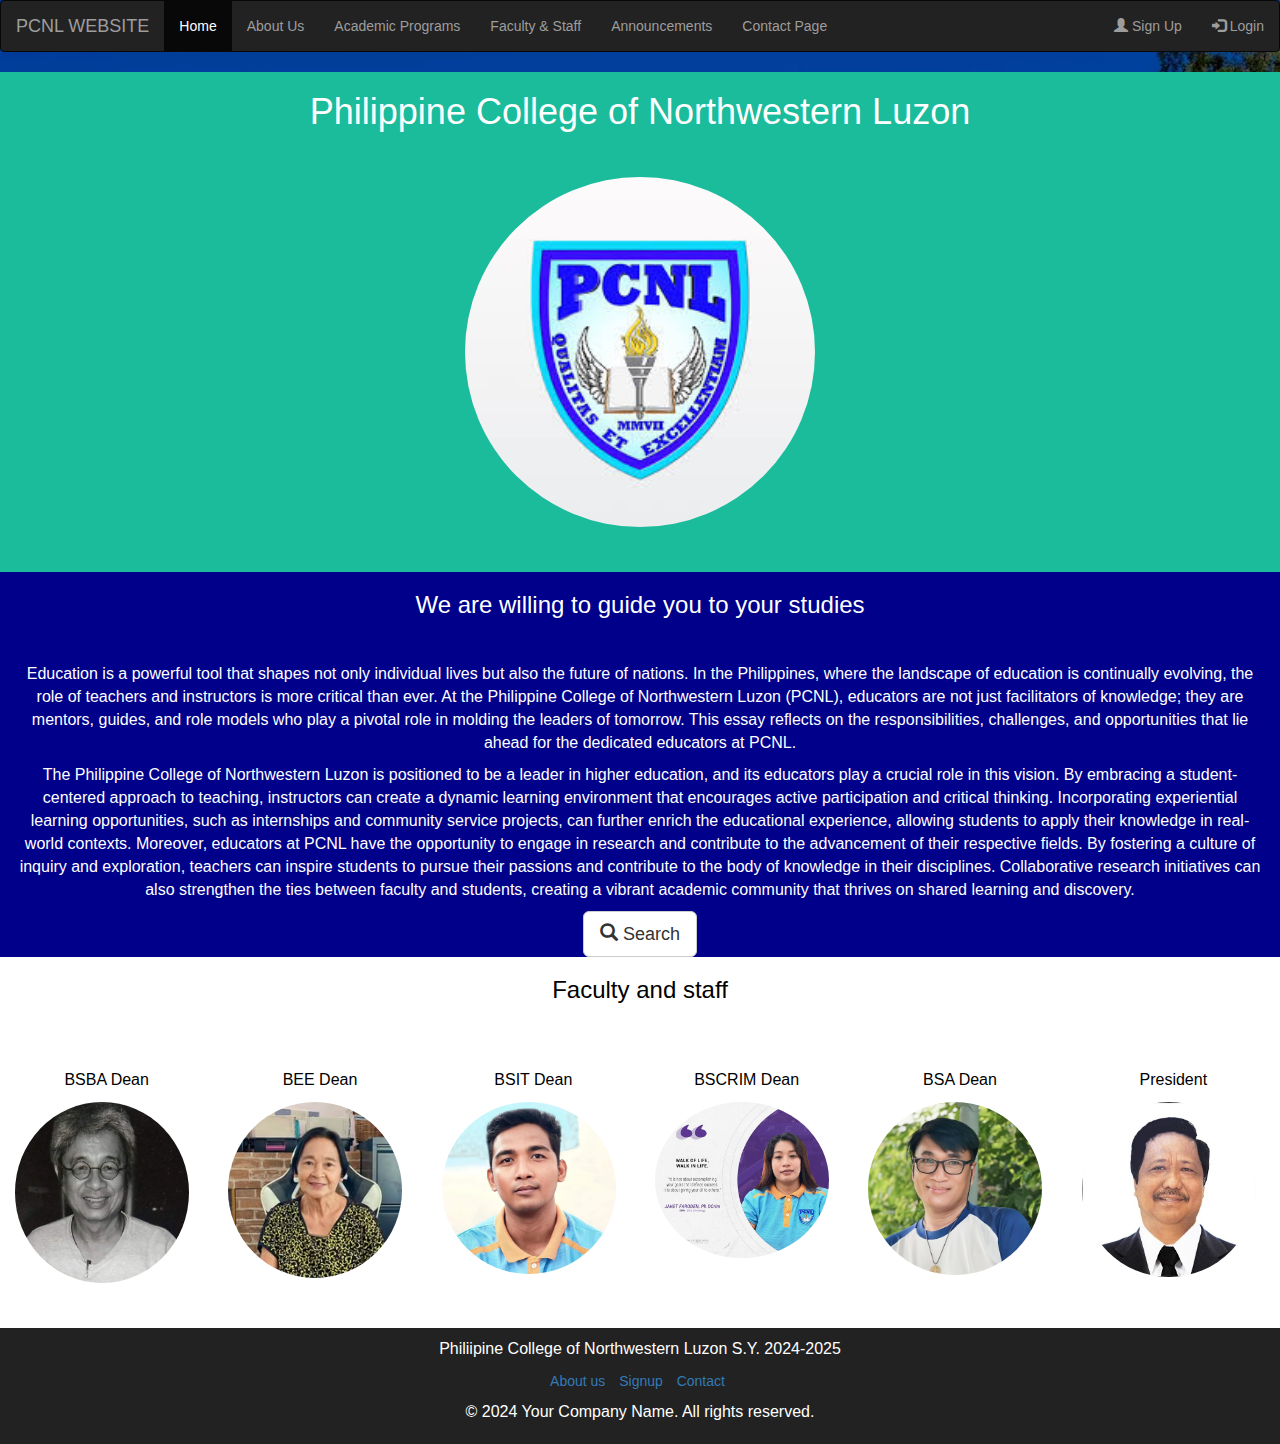
<file: facultie.html>
<!DOCTYPE html>
<html lang="en">
<head>
    <meta charset="UTF-8">
    <meta http-equiv="X-UA-Compatible" content="IE=edge">
    <meta name="viewport" content="width=device-width, initial-scale=1.0">
    <title>Document</title>
   
    <link rel="stylesheet" href="css folder/ronel.css">
    <meta charset="utf-8">
    <meta name="viewport" content="width=device-width, initial-scale=1.0">
    <link rel="stylesheet" href="https://maxcdn.bootstrapcdn.com/bootstrap/3.4.1/css/bootstrap.min.css">
    <script src="https://ajax.googleapis.com/ajax/libs/jquery/3.7.1/jquery.min.js"></script>
    <script src="https://maxcdn.bootstrapcdn.com/bootstrap/3.4.1/js/bootstrap.min.js"></script>
  
  <nav class="navbar navbar-inverse">
      <div class="container-fluid">
        <div class="navbar-header">
          <a class="navbar-brand" href="#">PCNL WEBSITE</a>
        </div>
        <ul class="nav navbar-nav">
          <li class="active"><a href="index.html">Home</a></li>
          <li><a href="aboutus.html">About Us</a></li>
          <li><a href="academic.html">Academic Programs</a></li>
          <li><a href="facultie.html">Faculty & Staff</a></li> 
          <li><a href="announcement.html">Announcements </a></li>
          <li><a href="contactpage.html">Contact Page</a></li>
        </ul>
        <ul class="nav navbar-nav navbar-right">
          <li><a href="signup.html"><span class="glyphicon glyphicon-user"></span> Sign Up</a></li>
          <li><a href="signup.html"><span class="glyphicon glyphicon-log-in"></span> Login</a></li>
        </ul>
      </div>
    </nav>
    <style>
           
      body {
        background-image: url('skwelahan.jpg');
        background-repeat: no-repeat;
        background-attachment: fixed;  
        background-size:cover;
      }
      </style>
<div class="container-fluid bg-1 text-center">
    <h1  class="margin">Philippine College of Northwestern Luzon</h1>
    <img src="logo.jpg" class="img-responsive img-circle margin" style="display:inline" alt="PCNL" width="350" height="350">
  </div>

  <div class="container-fluid bg-2 text-center">
    <h3 class="margin">We are willing to guide you to your studies</h3>
    <p>Education is a powerful tool that shapes not only individual lives but also the future of nations. In the Philippines, where the landscape of education is continually evolving, the role of teachers and instructors is more critical than ever. At the Philippine College of Northwestern Luzon (PCNL), educators are not just facilitators of knowledge; they are mentors, guides, and role models who play a pivotal role in molding the leaders of tomorrow. This essay reflects on the responsibilities, challenges, and opportunities that lie ahead for the dedicated educators at PCNL. </p>
    <p>The Philippine College of Northwestern Luzon is positioned to be a leader in higher education, and its educators play a crucial role in this vision. By embracing a student-centered approach to teaching, instructors can create a dynamic learning environment that encourages active participation and critical thinking. Incorporating experiential learning opportunities, such as internships and community service projects, can further enrich the educational experience, allowing students to apply their knowledge in real-world contexts.

      Moreover, educators at PCNL have the opportunity to engage in research and contribute to the advancement of their respective fields. By fostering a culture of inquiry and exploration, teachers can inspire students to pursue their passions and contribute to the body of knowledge in their disciplines. Collaborative research initiatives can also strengthen the ties between faculty and students, creating a vibrant academic community that thrives on shared learning and discovery.</p>
    <a href="#" class="btn btn-default btn-lg">
      <span class="glyphicon glyphicon-search"></span> Search
    </a>
  </div>
  <div class="container-fluid bg-3 text-center">    
    <h3 class="margin">Faculty and staff </h3><br>
    <div class="row">
      <div class="col-sm-2"> 
        <p>BSBA Dean</p>
        <img src="BSBAdean.jpg" class="img-responsive img-circle margin" style="width:95%" alt="Image">
      </div>
      <div class="col-sm-2"> 
        <p>BEE Dean</p>
        <img src="BEEdean.jpg" class="img-responsive img-circle margin" style="width: 95%" alt="Image">
      </div>
      <div class="col-sm-2"> 
        <p>BSIT Dean</p>
        <img src="sirlex.jpg" class="img-responsive img-circle margin" style="width:95%" alt="Image">
      </div>
      <div class="col-sm-2"> 
        <p>BSCRIM Dean</p>
        <img src="maamjanet.jpg" class="img-responsive img-circle margin" style="width:95%" alt="Image">
      </div>
      <div class="col-sm-2"> 
        <p>BSA Dean</p>
        <img src="BSAdean.jpg" class="img-responsive img-circle margin" style="width:95%" alt="Image">
      </div>
      <div class="col-sm-2"> 
        <p>President</p>
        <img src="presidentvicente.jpg" class="img-responsive img-circle margin" style="width:95%" alt="Image">
      </div>
    </div>
  </div>
  <footer class="footer text-center">
    <div class="container">
        <p class="mb-1">Philiipine College of Northwestern Luzon S.Y. 2024-2025</p>
        <ul class="list-inline">
            <li class="list-inline-item"><a href="aboutus.html">About us</a></li>
            <li class="list-inline-item"><a href="signup.html">Signup</a></li>
            <li class="list-inline-item"><a href="contactpage.html">Contact</a></li>
        </ul>
        <div class="social-icons">
          <a href="https://www.facebook.com/" class="text-primary"><i class="fab fa-facebook-f"></i></a>
          <a href="https://www.instagram.com/" class="text-danger"><i class="fab fa-instagram"></i></a>
          <a href="https://www.x.com/" class="text-info"><i class="fab fa-twitter"></i></a>
      </div>
        <p class="mt-3 mb-0">&copy; 2024 Your Company Name. All rights reserved.</p>
    </div>
  </footer>
</body>
</html>
</file>
<file: css folder/ronel.css>
body {
    background-image: url('skwelahan.jpg');
    background-repeat: no-repeat;
    background-attachment: fixed;  
    color:black;
    
  }
p {font-size: 16px;}
.margin {margin-bottom: 45px;
}
.bg-1 { 
  background-color: #1abc9c;
 color: #ffffff;
}
.bg-2 { 
  background-color:darkblue;
  color:white;
}
.bg-3 { 
  
  background-color: #ffffff;
  color: black;
}
.bg-4 { 
 
  background-color: #ffffff;
  color: black;
}
.container-fluid bg-1 text-center{
  padding-top: 70px;
  padding-bottom: 70px;
}
main {
  flex: 1; 
}

footer {
  background-color: #222; 
  color: white;
  text-align: center;
  padding: 10px 0;
}
</file>
